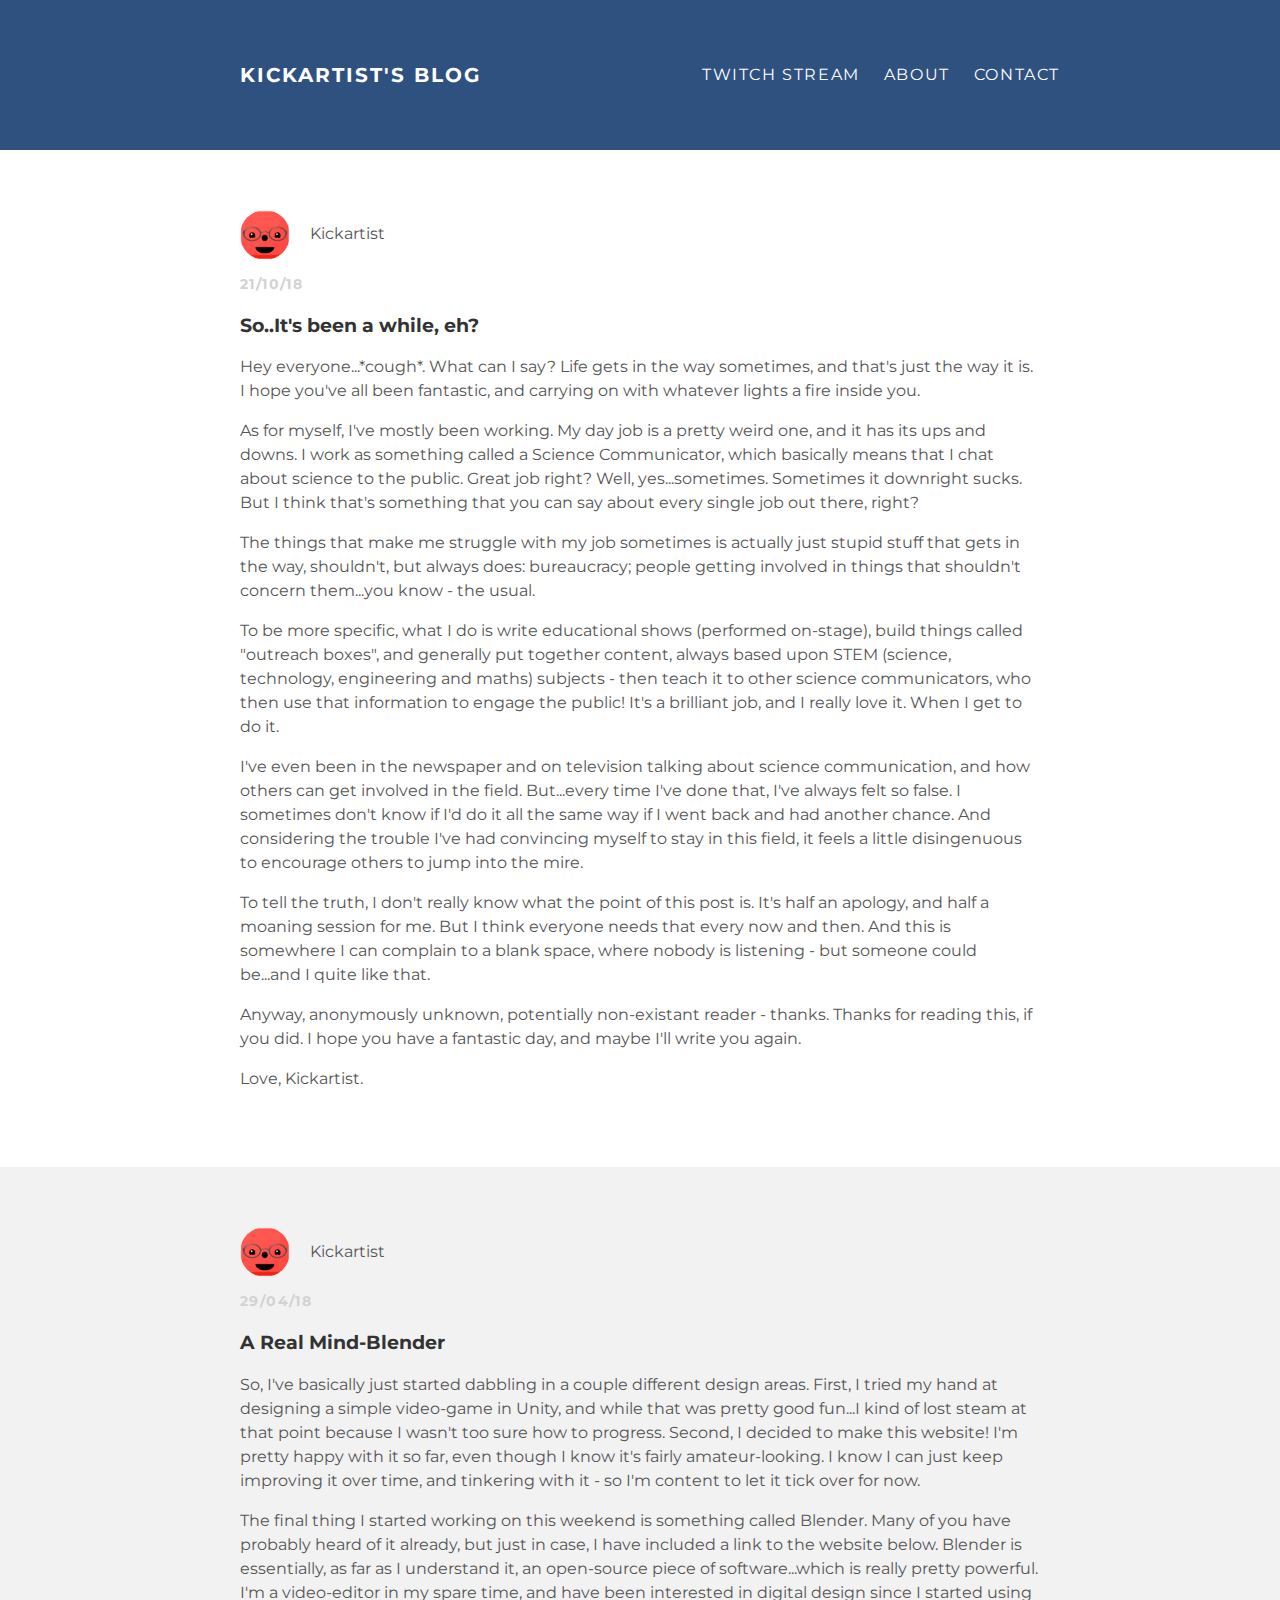
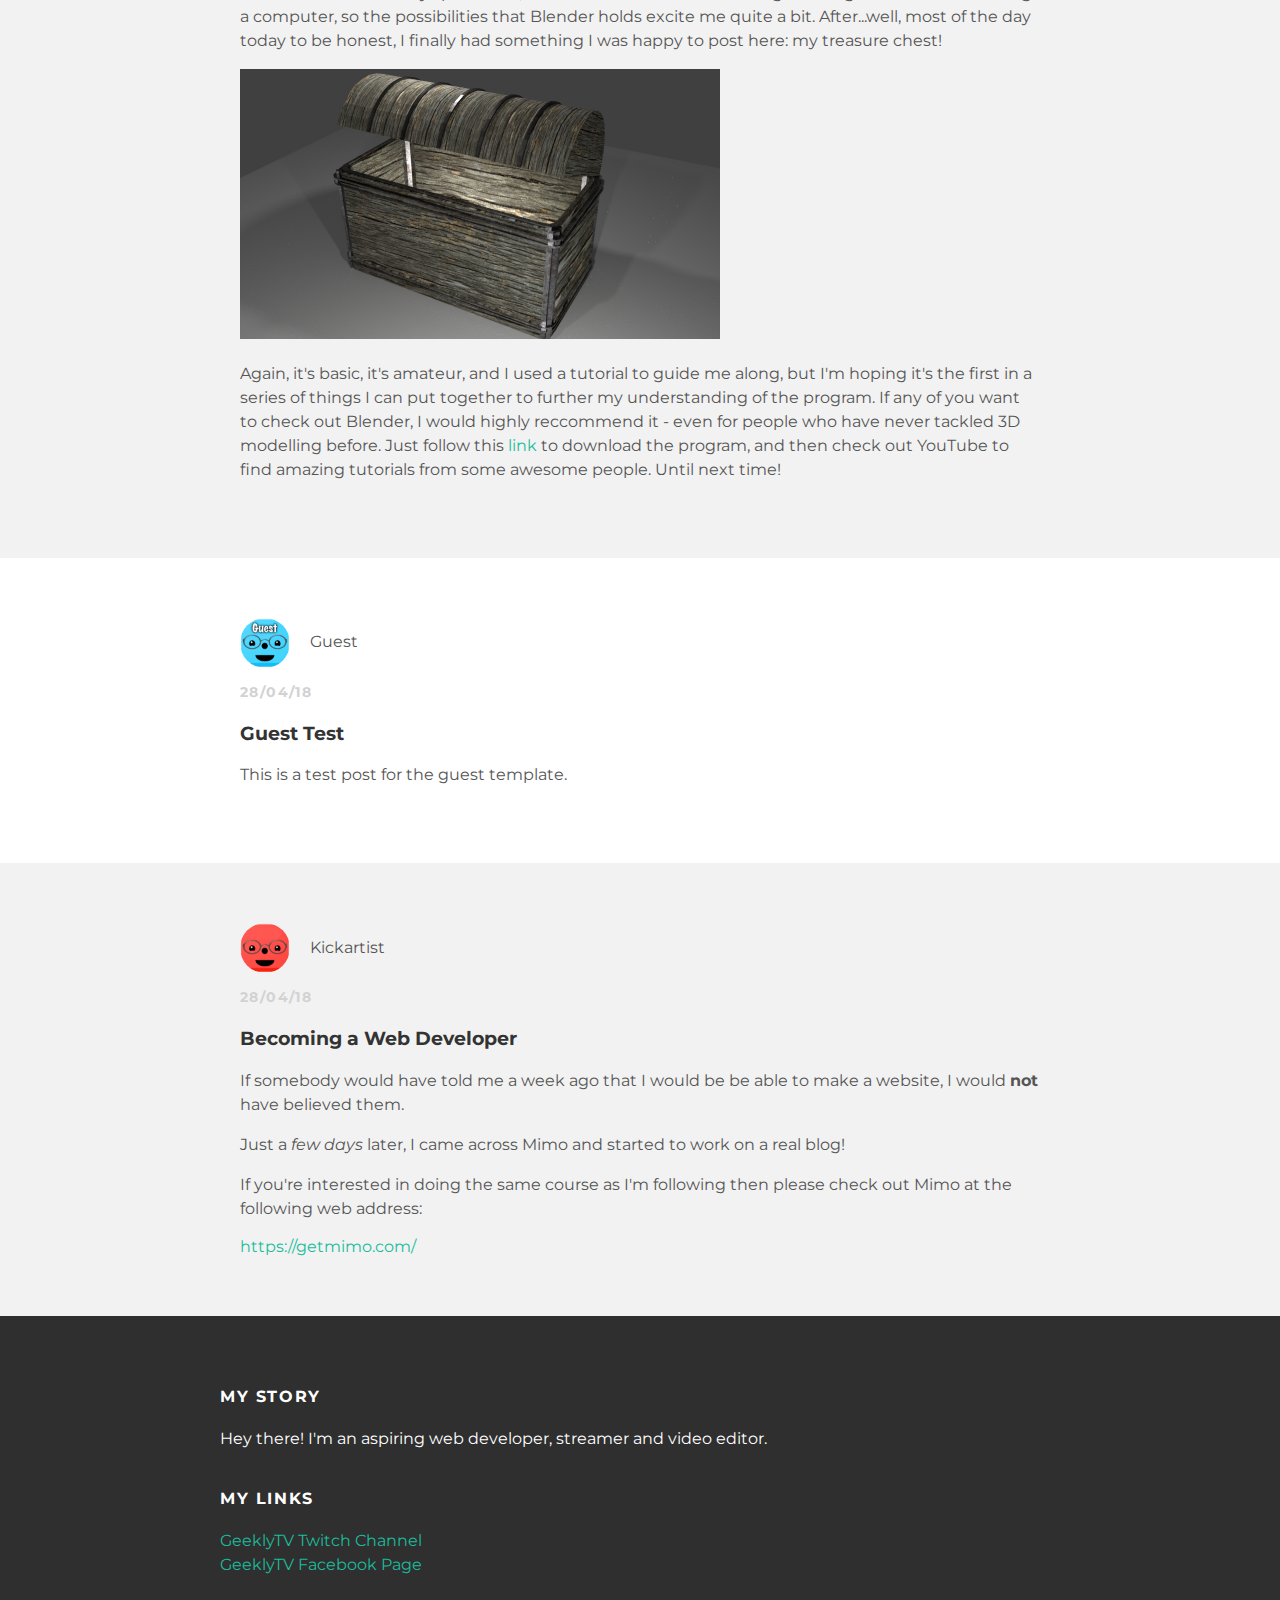
<file: index.html>
<!DOCTYPE html>
<html>
 <head>
   <title>Kickartist's Blog</title>
   <link rel="stylesheet" type="text/css"
   href="styles.css">
 </head>
 <body>
   <div id="header">
     <div class="container">
       <a id="header-title"
       href="index.html">Kickartist's Blog</a>
       <ul id="header-nav">
         <li><a href="twitchstream.html">Twitch Stream</a></li>
         <li><a href="about.html">About</a></li>
         <li><a href="mailto:grantangry@hotmail.com">Contact</a></li>
       </ul>
     </div>
   </div>
   <div id="content">
     <div class="post-container">
       <div class="post">
         <div class="post-author">
           <img src="hostimage.png"
           width="200" height="200"
           alt="Kickartist's profile picture">
           <span>Kickartist</span>
       </div>
       <p class="post-date">21/10/18</p>
       <h3 class="post-title">So..It's been a while, eh?</h3>
       <div class="post-content">
         <p>Hey everyone...*cough*. What can I say? Life gets in the way sometimes, and that's just the way it is. I hope you've all been fantastic, and carrying on with whatever lights a fire inside you. </p>
         <p>As for myself, I've mostly been working. My day job is a pretty weird one, and it has its ups and downs. I work as something called a Science Communicator, which basically means that I chat about science to the public. Great job right? Well, yes...sometimes. Sometimes it downright sucks. But I think that's something that you can say about every single job out there, right?</p>
         <p>The things that make me struggle with my job sometimes is actually just stupid stuff that gets in the way, shouldn't, but always does: bureaucracy; people getting involved in things that shouldn't concern them...you know - the usual.</p>
         <p>To be more specific, what I do is write educational shows (performed on-stage), build things called "outreach boxes", and generally put together content, always based upon STEM (science, technology, engineering and maths) subjects - then teach it to other science communicators, who then use that information to engage the public! It's a brilliant job, and I really love it. When I get to do it.</p>
         <p>I've even been in the newspaper and on television talking about science communication, and how others can get involved in the field. But...every time I've done that, I've always felt so false. I sometimes don't know if I'd do it all the same way if I went back and had another chance. And considering the trouble I've had convincing myself to stay in this field, it feels a little disingenuous to encourage others to jump into the mire.</p>
         <p>To tell the truth, I don't really know what the point of this post is. It's half an apology, and half a moaning session for me. But I think everyone needs that every now and then. And this is somewhere I can complain to a blank space, where nobody is listening - but someone could be...and I quite like that.</p>
         <p>Anyway, anonymously unknown, potentially non-existant reader - thanks. Thanks for reading this, if you did. I hope you have a fantastic day, and maybe I'll write you again.</p>
         <p>Love, Kickartist.</p>
           </div>
     </div>
   </div>
     <div class="post-container">
       <div class="post">
         <div class="post-author">
           <img src="hostimage.png"
           width="200" height="200"
           alt="Kickartist's profile picture">
           <span>Kickartist</span>
       </div>
       <p class="post-date">29/04/18</p>
       <h3 class="post-title">A Real Mind-Blender</h3>
       <div class="post-content">
         <p>So, I've basically just started dabbling in a couple different design areas. First, I tried my hand at designing a simple video-game in Unity, and while that was pretty good fun...I kind of lost steam at that point because I wasn't too sure how to progress. Second, I decided to make this website! I'm pretty happy with it so far, even though I know it's fairly amateur-looking. I know I can just keep improving it over time, and tinkering with it - so I'm content to let it tick over for now. </p>
         <p>The final thing I started working on this weekend is something called Blender. Many of you have probably heard of it already, but just in case, I have included a link to the website below. Blender is essentially, as far as I understand it, an open-source piece of software...which is really pretty powerful. I'm a video-editor in my spare time, and have been interested in digital design since I started using a computer, so the possibilities that Blender holds excite me quite a bit. After...well, most of the day today to be honest, I finally had something I was happy to post here: my treasure chest!</p>
         <p><img src="chest_test_1.png" width="480" height="270"></p>
         <p>Again, it's basic, it's amateur, and I used a tutorial to guide me along, but I'm hoping it's the first in a series of things I can put together to further my understanding of the program. If any of you want to check out Blender, I would highly reccommend it - even for people who have never tackled 3D modelling before. Just follow this <a href="https://www.blender.org/">link</a> to download the program, and then check out YouTube to find amazing tutorials from some awesome people. Until next time!</p>
           </div>
     </div>
   </div>
     <div class="post-container">
      <div class="post">
        <div class="post-author">
          <img src="guestimage.png"
          width="200" height="200"
          alt="Guest's profile picture">
          <span>Guest</span>
      </div>
      <p class="post-date">28/04/18</p>
      <h3 class="post-title">Guest Test</h3>
      <div class="post-content">
        <p>This is a test post for the guest template.</p>
          </div>
    </div>
    </div>
     <div class="post-container">
       <div class="post">
         <div class="post-author">
           <img src="hostimage.png"
           width="200" height="200"
           alt="Kickartist's profile picture">
           <span>Kickartist</span>
       </div>
       <p class="post-date">28/04/18</p>
       <h3 class="post-title">Becoming a Web Developer</h3>
       <div class="post-content">
         <p>If somebody would have told me a week ago that I would be
           be able to make a website, I would <strong>not</strong>
           have believed them.</p>
           <p>Just a <em>few days</em> later, I came across Mimo and started to work
             on a real blog!</p>
             <p>If you're interested in doing the same course as I'm following
               then please check out Mimo at the following web address:</p>
               <a href="https://getmimo.com/">https://getmimo.com/</a>
           </div>
     </div>
   </div>
 </div>
   <div id="footer">
     <div class="container">
       <div class="column">
         <h4>My Story</h4>
         <p>Hey there! I'm an aspiring web developer, streamer
           and video editor.</p>
       </div>
       <div class="column">
         <h4>My Links</h4>
         <p>
           <a href="https://www.twitch.tv/geeklytv">GeeklyTV Twitch
             Channel</a>
           <br>
           <a href="https://www.facebook.com/geeklytv/">GeeklyTV Facebook
             Page</a>
         </p>
       </div>
     </div>
   </div>
 </body>
</html>
</file>
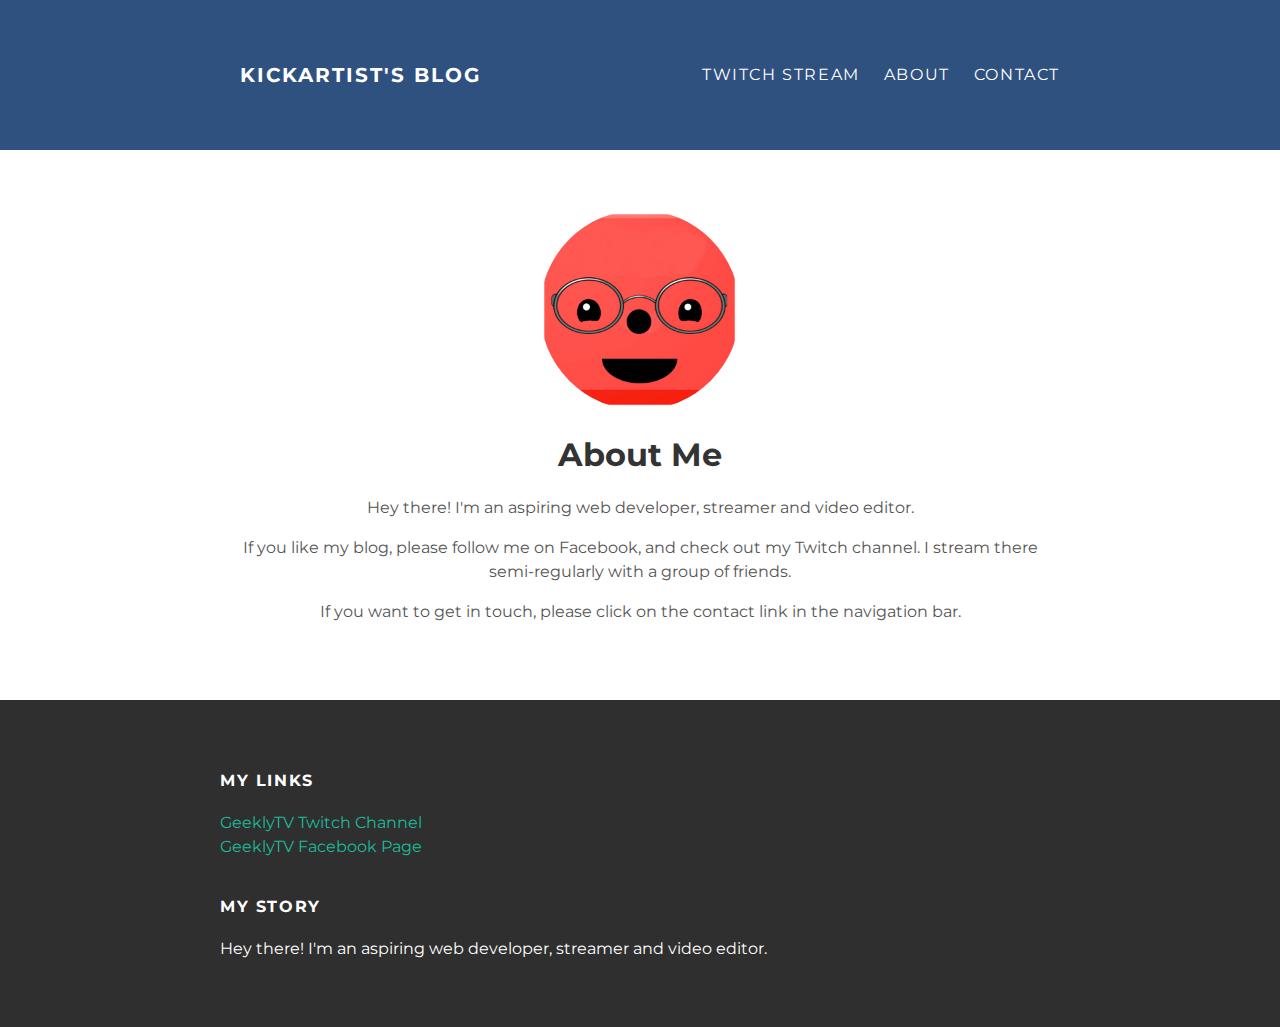
<file: about.html>
<!DOCTYPE html>
<html>
 <head>
   <title>Kickartist's Blog - About</title>
   <link rel="stylesheet" type="text/css"
   href="styles.css">
 </head>
 <body>
   <div id="header">
     <div class="container">
       <a id="header-title"
       <a href="index.html">Kickartist's Blog</a>
       <ul id="header-nav">
         <li><a href="twitchstream.html">Twitch Stream</a></li>
         <li><a href="about.html">About</a></li>
         <li><a href="mailto:grantangry@hotmail.com">Contact</a></li>
       </ul>
     </div>
   </div>
   <div id="content">
     <div class="container">
       <div class="about">
         <div class="about-author">
           <img src="hostimage.png"
           width="200" height="200"
           alt="Kickartist's profile picture">
       </div>
       <h1 class="about-title">About Me</h1>
       <div class="about-content">
         <p>Hey there! I'm an aspiring web developer, streamer
           and video editor.</p>
           <p>If you like my blog, please follow me on Facebook,
           and check out my Twitch channel. I stream there semi-regularly
         with a group of friends.</p>
         <p> If you want to get in touch, please click on the contact link
           in the navigation bar.</p>
           </div>
     </div>
   </div>
   <div id="footer">
     <div class="container">
       <div class="column">
         <h4>My Links</h4>
         <p>
           <a href="https://www.twitch.tv/geeklytv">GeeklyTV Twitch
             Channel</a>
           <br>
           <a href="https://www.facebook.com/geeklytv/">GeeklyTV Facebook
             Page</a>
         </p>
       </div>
       <div class="column">
         <h4>My Story</h4>
         <p>Hey there! I'm an aspiring web developer, streamer
           and video editor.</p>
       </div>
     </div>
   </div>
 </body>
</html>
</file>
<file: styles.css>
@import url(http://fonts.googleapis.com/css?family=Montserrat:400,700);
body{
  color: #555;
  margin: 0;
  font-family: "Montserrat", sans-serif;
}
#header{
  background-color: #2F517F;
  height: 150px;
  line-height: 150px;
}
#header a:hover {
  color: #222;
}
#header a {
  color: white;
  text-decoration: none;
  text-transform: uppercase;
  letter-spacing: 0.1em;
}
#header-title{
  display: block;
  float: left;
  font-size: 20px;
  font-weight: bold;
  margin-left: 5em;
}
#header-nav{
  display: block;
  float: right;
  margin-top: 0;
  margin-right: 5em;
}
#header-nav li {
  display: inline;
  padding-left: 20px;
}
.container {
  max-width: 1000px;
  margin: 0 auto;
}
#footer {
  background-color: #2f2f2f;
  padding: 50px 0;
}
.column {
  min-width: 300px;
  display: inline-block;
  vertical-align: top;
}
#footer h4 {
  color: white;
  text-transform: uppercase;
  letter-spacing: 0.1em;
  margin-left: 5em;
  margin-right: 5em;
}
#footer p {
  margin-left: 5em;
  margin-right: 5em;
  color: white;
}
a {
  color: #1abc9c;
  text-decoration: none;
}
a:hover {
  color: #F6A623
}
.post, .about, .stream, #twitch-embed {
  max-width: 800px;
  margin: 0 auto;
  padding: 60px 0;
}
.post-author img {
  width: 50px;
  height: 50px;
  vertical-align: middle;
}
.post-author span {
  margin-left: 16px;
}
.post-date {
  color: #D2D2D2;
  font-size: 14px;
  font-weight: bold;
  text-transform: lowercase;
  letter-spacing: 0.1em;
}
h1, h2, h3, h4 {
  color: #333;
}
p {
  line-height: 1.5;
}
.about, .stream {
  text-align: center;
}
.post-author img, .about-author img, .stream-info img {
  border-radius: 50%;
}
.post-container:nth-child(even) {
  background-color: #f2f2f2;
}
</file>
